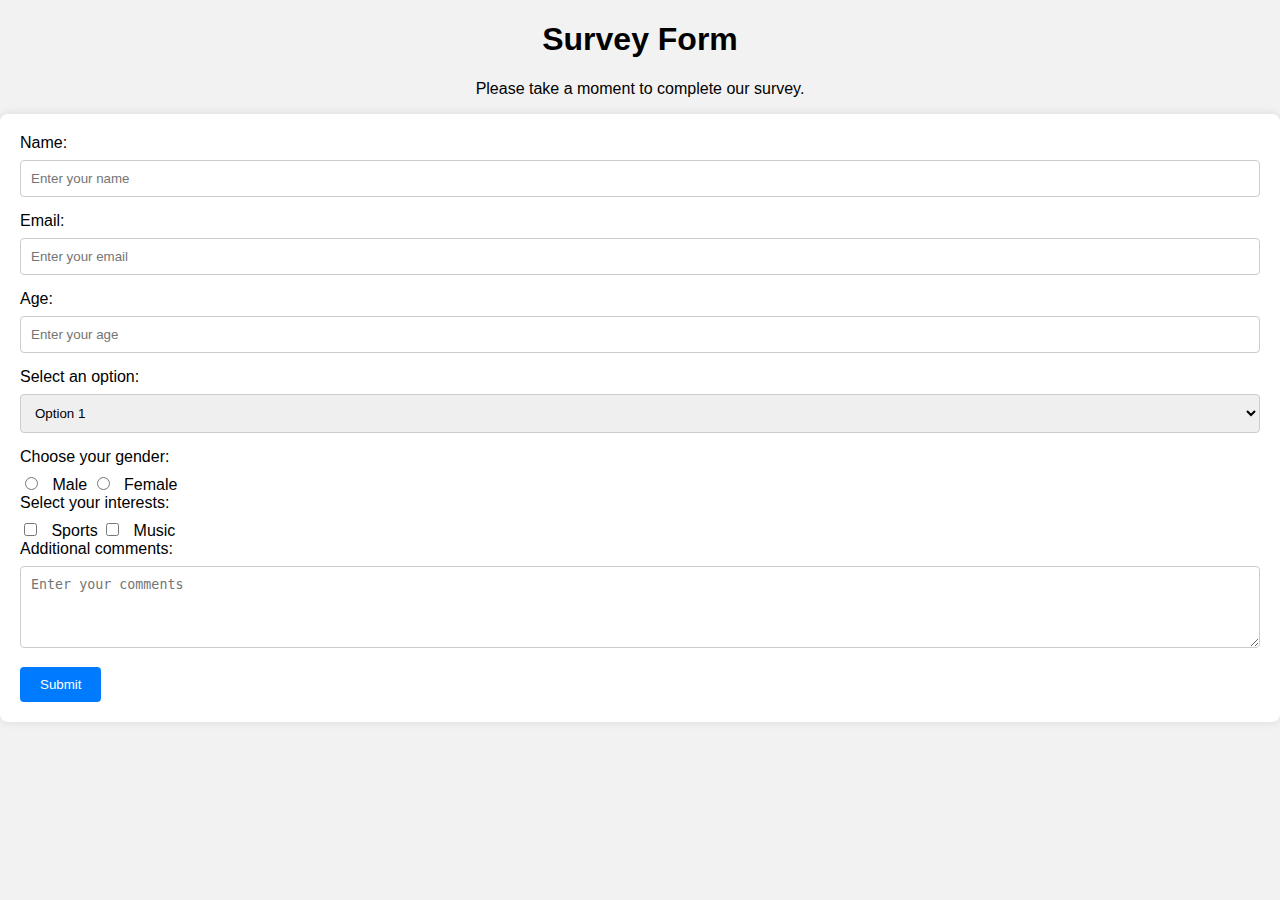
<file: Survey Form/index.html>
<!DOCTYPE html>
<html>
<head>
    <title>Survey Form</title>
    <link rel="stylesheet" href="styles.css">
</head>
<body>
    <h1 id="title">Survey Form</h1>
    <p id="description">Please take a moment to complete our survey.</p>
    <form id="survey-form">
        <label for="name" id="name-label">Name:</label>
        <input type="text" id="name" placeholder="Enter your name" required>

        <label for="email" id="email-label">Email:</label>
        <input type="email" id="email" placeholder="Enter your email" required>

        <label for="number" id="number-label">Age:</label>
        <input type="number" id="number" placeholder="Enter your age" min="18" max="100" required>

        <label for="dropdown">Select an option:</label>
        <select id="dropdown">
            <option value="option1">Option 1</option>
            <option value="option2">Option 2</option>
        </select>

        <label>Choose your gender:</label>
        <input type="radio" name="gender" value="male"> Male
        <input type="radio" name="gender" value="female"> Female

        <label>Select your interests:</label>
        <input type="checkbox" name="interests" value="sports"> Sports
        <input type="checkbox" name="interests" value="music"> Music

        <label for="comments">Additional comments:</label>
        <textarea id="comments" rows="4" cols="50" placeholder="Enter your comments"></textarea>

        <input type="submit" id="submit" value="Submit">
    </form>
</body>
</html>
</file>
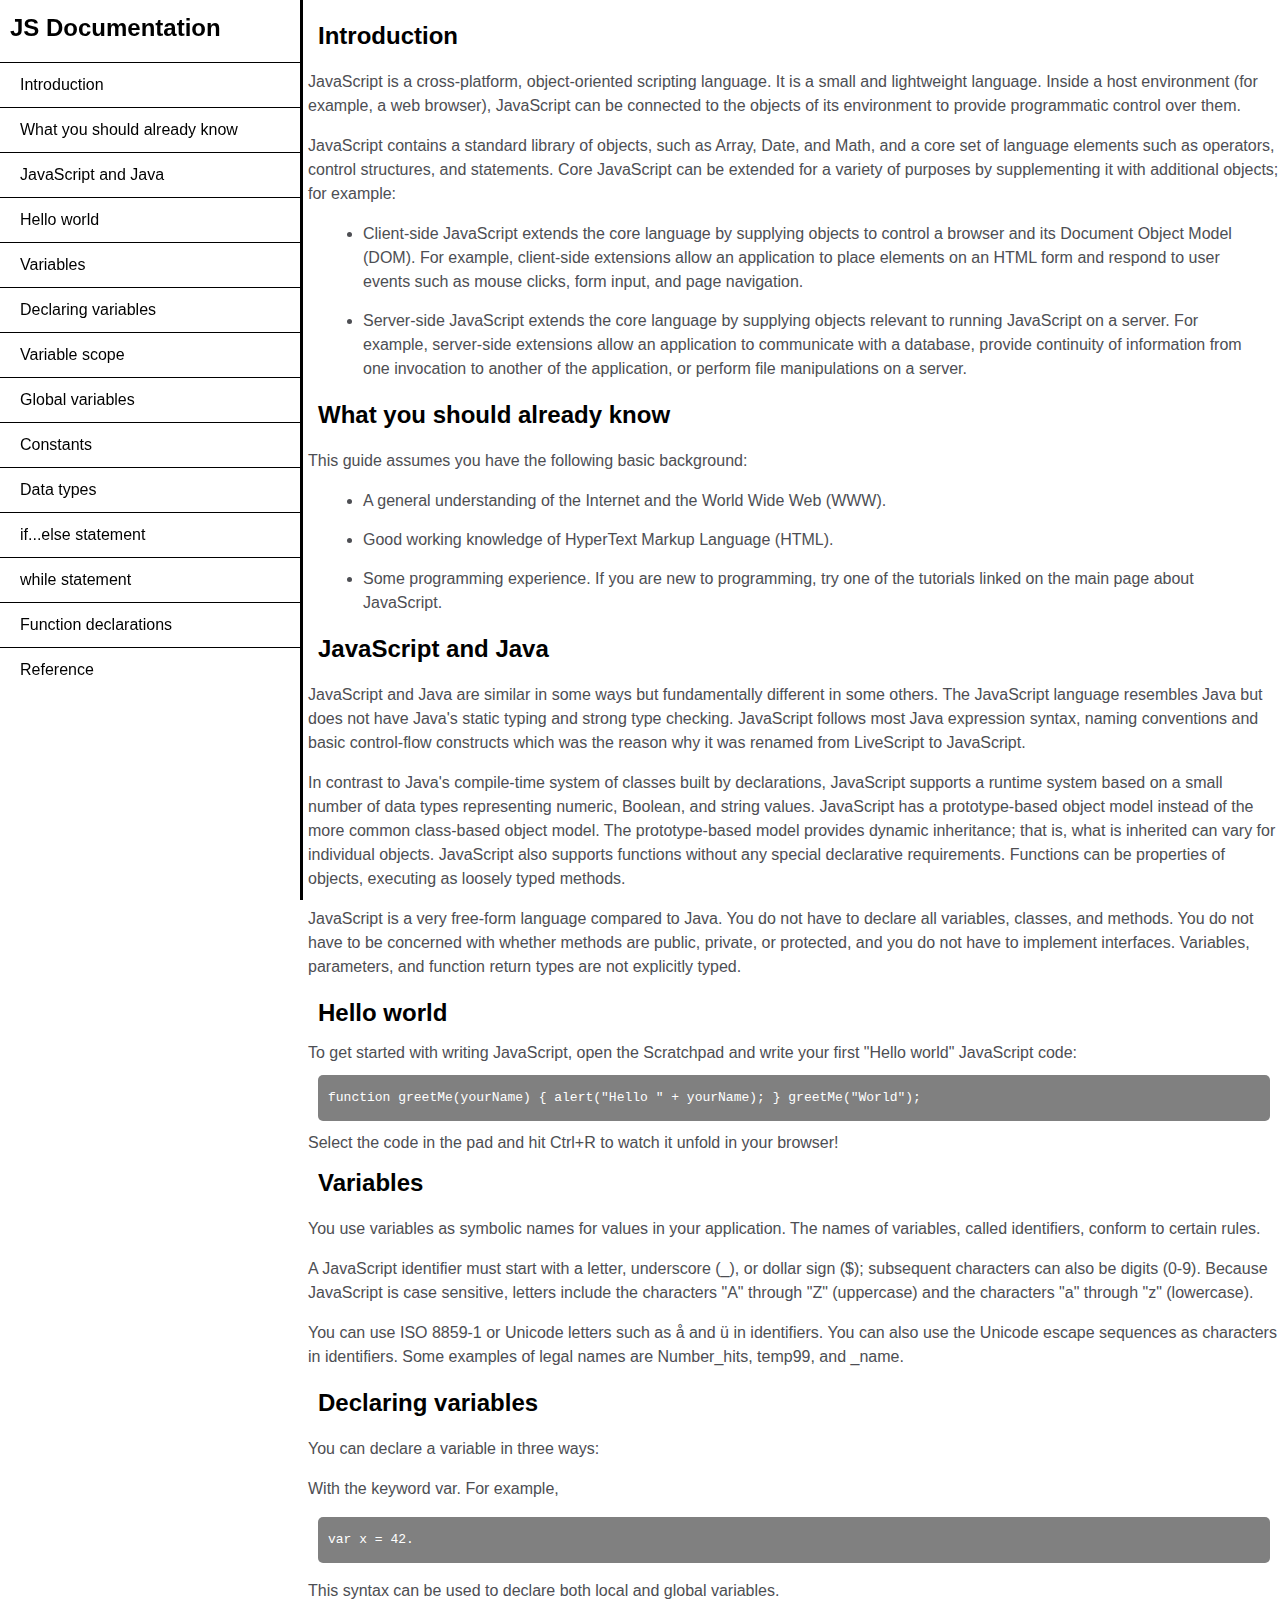
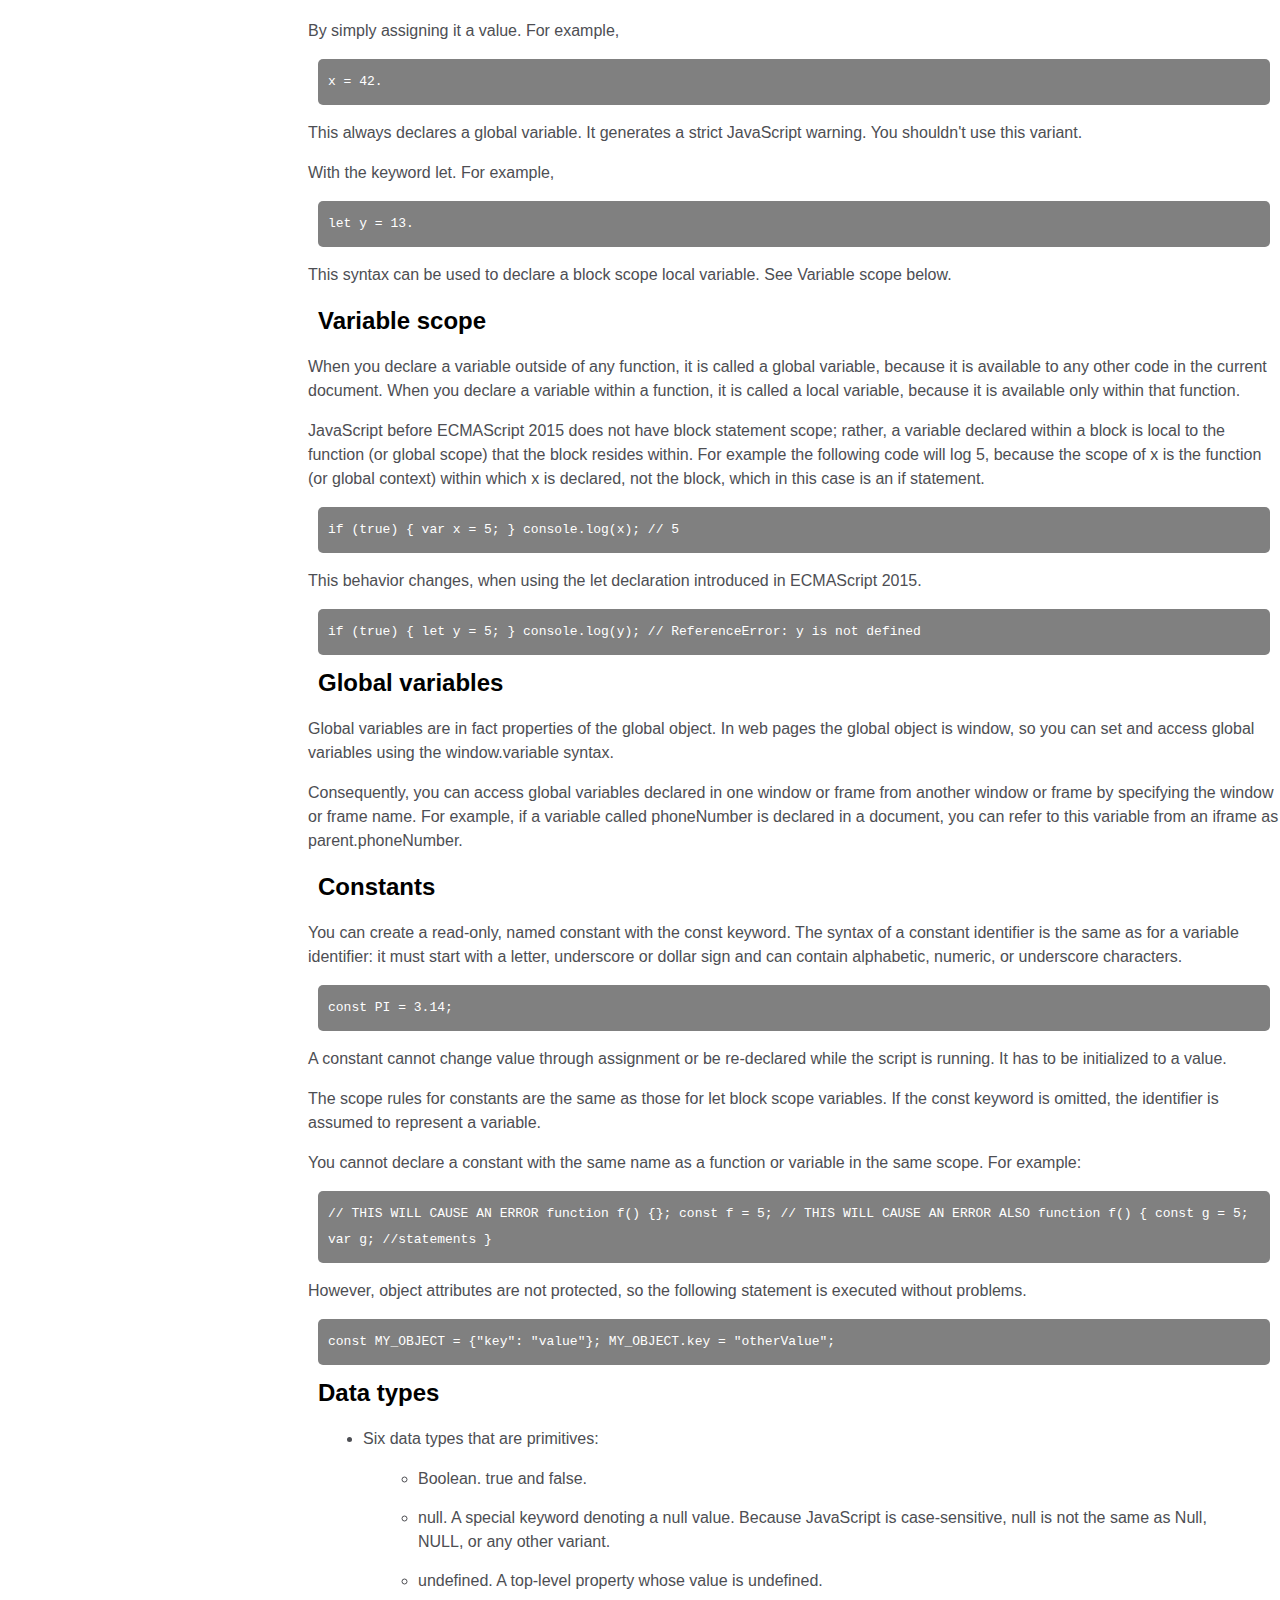
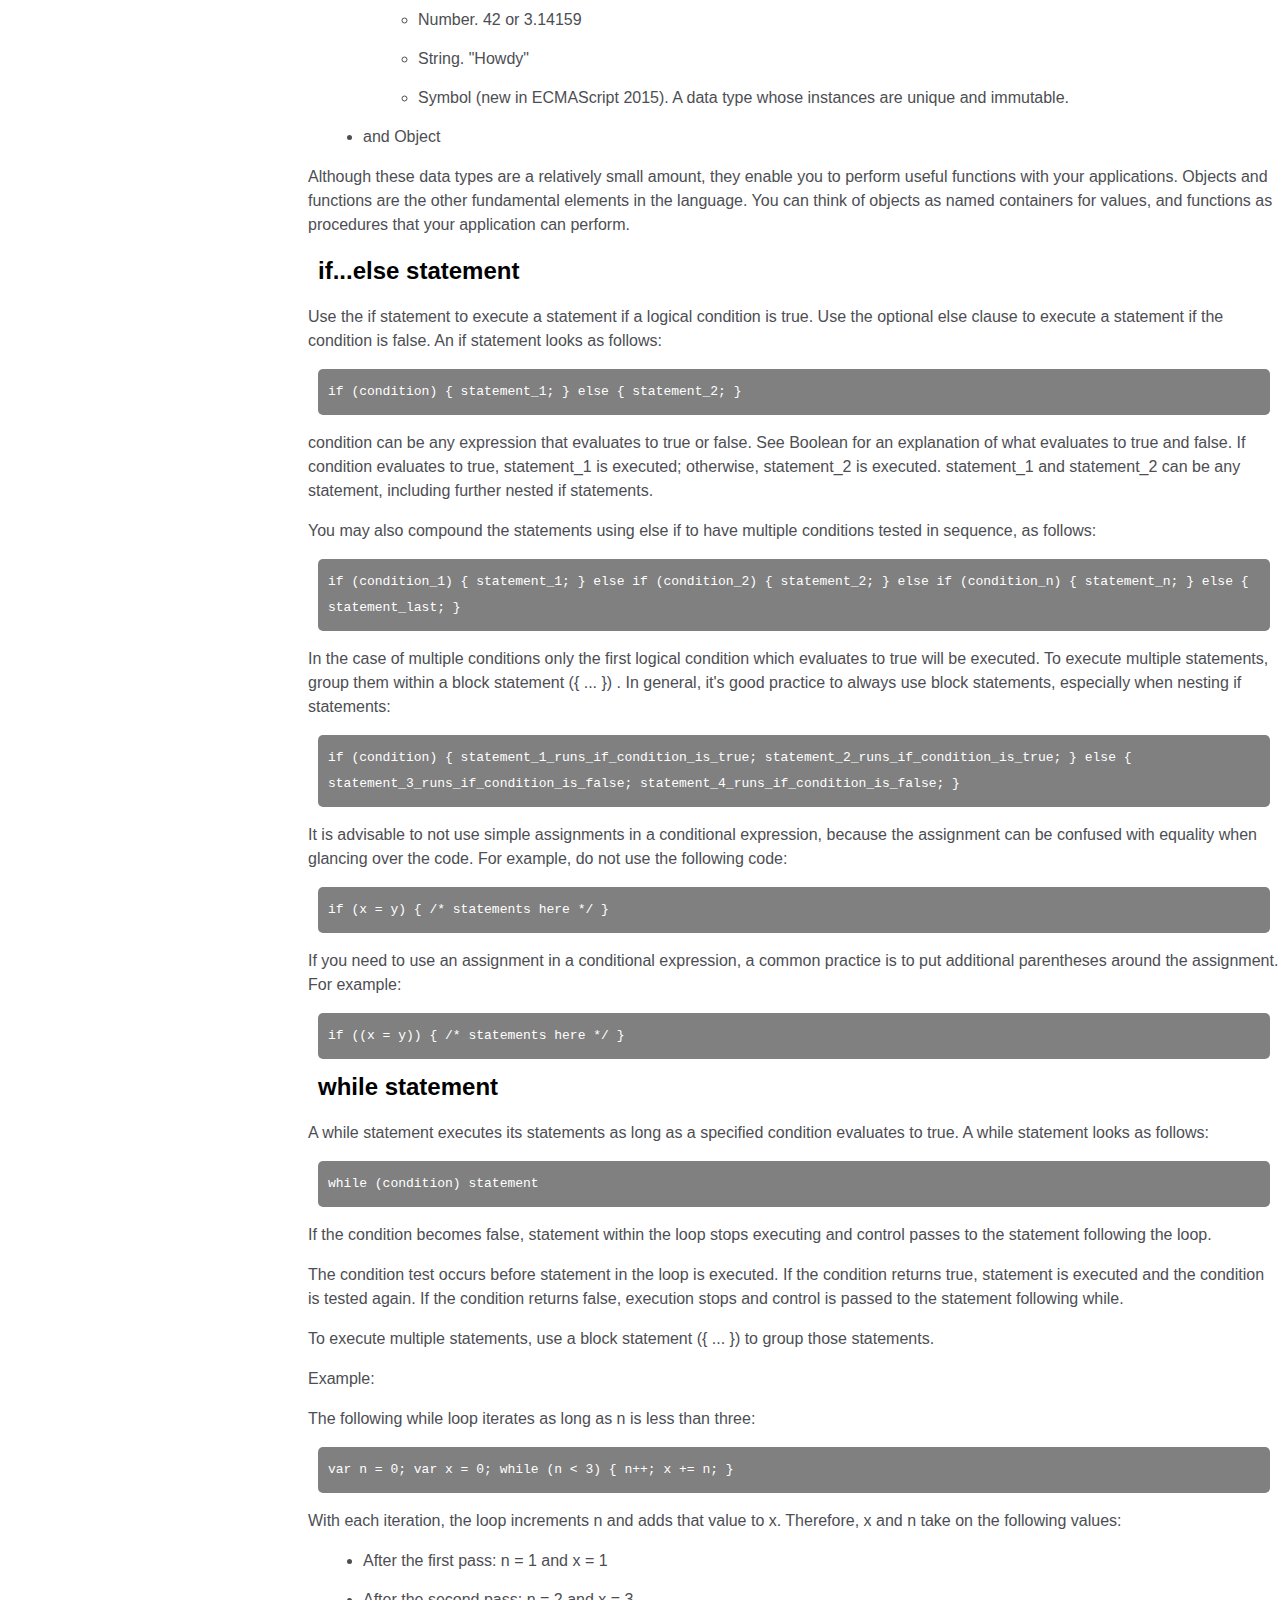
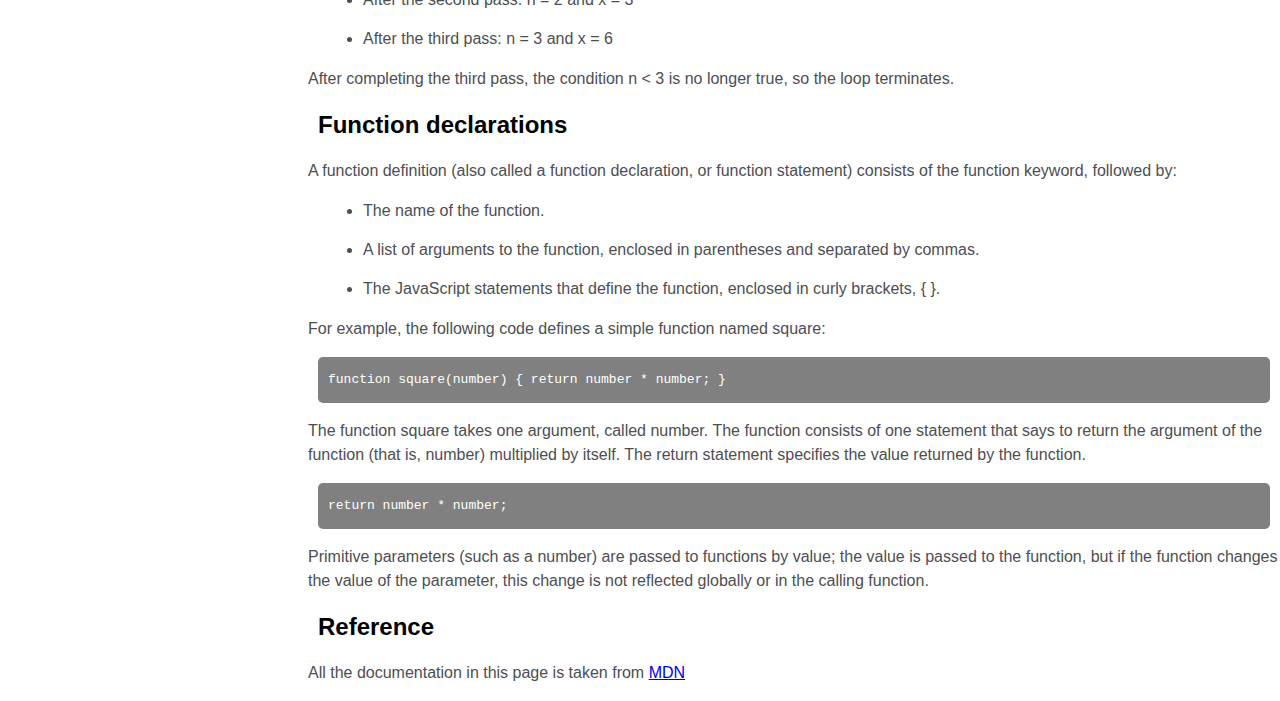
<file: Technical Documentation Page/index.html>
<!DOCTYPE html>
<html lang="en">
  <head>
    <meta charset="UTF-8">
    <meta name="viewport" content="width=device-width, initial-scale=1.0">
    <link rel="stylesheet" href="styles.css">
  </head>
    <body>
<nav id="navbar">
<header>JS Documentation</header>
<ul>
  <li>
    <a class="nav-link" href="#Introduction">Introduction</a>
  </li>
  <li>
    <a class="nav-link" href="#What_you_should_already_know">What you should already know
</a>
  </li>
 <li>
    <a class="nav-link" href="#JavaScript_and_Java">JavaScript and Java
</a>
  </li>
  <li>
    <a class="nav-link" href="#Hello_world">Hello world
</a>
  </li>
<li>
    <a class="nav-link" href="#Variables">Variables
</a>
  </li>
  <li>
    <a class="nav-link" href="#Declaring_variables">Declaring variables
</a>
  </li>
  <li>
    <a class="nav-link" href="#Variable_scope">Variable scope
</a>
  </li>
  <li>
    <a class="nav-link" href="#Global_variables">Global variables
</a>
  </li>
  <li>
    <a class="nav-link" href="#Constants">Constants

</a>
  </li>
  <li>
    <a class="nav-link" href="#Data_types">Data types
</a>
  </li>
   <li>
    <a class="nav-link" href="#if...else_statement">if...else statement
</a>
  </li>
   <li>
    <a class="nav-link" href="#while_statement">while statement

</a>
  </li>
   <li>
    <a class="nav-link" href="#Function_declarations">Function declarations
</a>
  </li>
 <li>
    <a class="nav-link" href="#Reference">Reference
</a>
  </li>
</ul>
</nav>
      <main id="main-doc">
<section class="main-section" id="Introduction" >
  <header>Introduction</header>
<article>
  <p>
    JavaScript is a cross-platform, object-oriented scripting language. It is a small and lightweight language. Inside a host environment (for example, a web browser), JavaScript can be connected to the objects of its environment to provide programmatic control over them.
  </p>
  <p>JavaScript contains a standard library of objects, such as Array, Date, and Math, and a core set of language elements such as operators, control structures, and statements. Core JavaScript can be extended for a variety of purposes by supplementing it with additional objects; for example:
</p>
<ul>
  <li>Client-side JavaScript extends the core language by supplying objects to control a browser and its Document Object Model (DOM). For example, client-side extensions allow an application to place elements on an HTML form and respond to user events such as mouse clicks, form input, and page navigation.
</li>
  <li>Server-side JavaScript extends the core language by supplying objects relevant to running JavaScript on a server. For example, server-side extensions allow an application to communicate with a database, provide continuity of information from one invocation to another of the application, or perform file manipulations on a server.
</li>
  </ul>
</article>
  </section>
  <section class="main-section" id="What_you_should_already_know">
    <header>What you should already know
</header>
<article>
<p>This guide assumes you have the following basic background:

</p>
<ul>
<li>A general understanding of the Internet and the World Wide Web (WWW).
</li>
<li>Good working knowledge of HyperText Markup Language (HTML).
</li>
<li>Some programming experience. If you are new to programming, try one of the tutorials linked on the main page about JavaScript.
</li>
</ul>
</article>
    </section>
<section class="main-section" id="JavaScript_and_Java">
<header>JavaScript and Java
</header>
<article>
<p>JavaScript and Java are similar in some ways but fundamentally different in some others. The JavaScript language resembles Java but does not have Java's static typing and strong type checking. JavaScript follows most Java expression syntax, naming conventions and basic control-flow constructs which was the reason why it was renamed from LiveScript to JavaScript.

</p>
<p>In contrast to Java's compile-time system of classes built by declarations, JavaScript supports a runtime system based on a small number of data types representing numeric, Boolean, and string values. JavaScript has a prototype-based object model instead of the more common class-based object model. The prototype-based model provides dynamic inheritance; that is, what is inherited can vary for individual objects. JavaScript also supports functions without any special declarative requirements. Functions can be properties of objects, executing as loosely typed methods.

</p>
<p>JavaScript is a very free-form language compared to Java. You do not have to declare all variables, classes, and methods. You do not have to be concerned with whether methods are public, private, or protected, and you do not have to implement interfaces. Variables, parameters, and function return types are not explicitly typed.

</p>

</article>
</section>
<section class="main-section" id="Hello_world">
<header>Hello world
</header>
<article>
  To get started with writing JavaScript, open the Scratchpad and write your first "Hello world" JavaScript code:
<code>
  function greetMe(yourName) { alert("Hello " + yourName); }
greetMe("World");

</code>
Select the code in the pad and hit Ctrl+R to watch it unfold in your browser!
  </article>
</section>
<section class="main-section" id="Variables" >
<header>Variables</header>
<p>You use variables as symbolic names for values in your application. The names of variables, called identifiers, conform to certain rules.</p>
<p>A JavaScript identifier must start with a letter, underscore (_), or dollar sign ($); subsequent characters can also be digits (0-9). Because JavaScript is case sensitive, letters include the characters "A" through "Z" (uppercase) and the characters "a" through "z" (lowercase).</p>
</p>You can use ISO 8859-1 or Unicode letters such as å and ü in identifiers. You can also use the Unicode escape sequences as characters in identifiers. Some examples of legal names are Number_hits, temp99, and _name.</p>
</section>
<section class="main-section" id="Declaring_variables">
  <header>Declaring variables</header>
  <article>
    <p>You can declare a variable in three ways:</p>
    <p>With the keyword var. For example,</p>
    <code>var x = 42.</code>
    <p>This syntax can be used to declare both local and global variables.</p>
    <p>By simply assigning it a value. For example,</p>
    <code>x = 42.</code>
    <p>This always declares a global variable. It generates a strict JavaScript warning. You shouldn't use this variant.</p>
    <p>With the keyword let. For example,</p>
<code>
  let y = 13.
</code>
<p>
  This syntax can be used to declare a block scope local variable. See Variable scope below.
</p>
  </article>
  </section>
  <section class="main-section" id="Variable_scope">
<header>Variable scope</header>
<article>
  <p>When you declare a variable outside of any function, it is called a global variable, because it is available to any other code in the current document. When you declare a variable within a function, it is called a local variable, because it is available only within that function.</p>
  <p>JavaScript before ECMAScript 2015 does not have block statement scope; rather, a variable declared within a block is local to the function (or global scope) that the block resides within. For example the following code will log 5, because the scope of x is the function (or global context) within which x is declared, not the block, which in this case is an if statement.</p>
  <code>if (true) { var x = 5; } console.log(x); // 5</code>
  <p>This behavior changes, when using the let declaration introduced in ECMAScript 2015.</p>
  <code>if (true) { let y = 5; } console.log(y); // ReferenceError: y is
not defined
</code>
</article>
    </section>
    <section class="main-section" id="Global_variables">
<header>Global variables</header>
<p>Global variables are in fact properties of the global object. In web pages the global object is window, so you can set and access global variables using the window.variable syntax.</p>
<p>Consequently, you can access global variables declared in one window or frame from another window or frame by specifying the window or frame name. For example, if a variable called phoneNumber is declared in a document, you can refer to this variable from an iframe as parent.phoneNumber.</p>
    </section>
    <section class="main-section" id="Constants">
      <header>Constants</header>
      <article>
        <p>
          You can create a read-only, named constant with the const keyword. The syntax of a constant identifier is the same as for a variable identifier: it must start with a letter, underscore or dollar sign and can contain alphabetic, numeric, or underscore characters.
        </p>
        <code>const PI = 3.14;</code>
        <p>A constant cannot change value through assignment or be re-declared while the script is running. It has to be initialized to a value.</p>
        <p>The scope rules for constants are the same as those for let block scope variables. If the const keyword is omitted, the identifier is assumed to represent a variable.</p>
        <p>You cannot declare a constant with the same name as a function or variable in the same scope. For example:</p>
        <code>
          // THIS WILL CAUSE AN ERROR function f() {}; const f = 5; // THIS
WILL CAUSE AN ERROR ALSO function f() { const g = 5; var g;
//statements }
        </code>
        <p>However, object attributes are not protected, so the following statement is executed without problems.</p>
        <code>const MY_OBJECT = {"key": "value"}; MY_OBJECT.key =
"otherValue";
</code>
      </article>

    </section>
    <section class="main-section" id="Data_types">
        <header>Data types</header>
        <article>
            <ul>
                <li>
                  <p>  Six data types that are primitives: </p>
                  <ul>
                    <li>
                        Boolean. true and false.
                    </li>
                    <li>null. A special keyword denoting a null value. Because JavaScript is case-sensitive, null is not the same as Null, NULL, or any other variant.</li>
                    <li>undefined. A top-level property whose value is undefined.</li>
                    <li>Number. 42 or 3.14159</li>
                    <li>String. "Howdy"</li>
                    <li>Symbol (new in ECMAScript 2015). A data type whose instances are unique and immutable.</li>
                  </ul>
                  <li>and Object</li>
                </li>
            </ul>
            <p>Although these data types are a relatively small amount, they enable you to perform useful functions with your applications. Objects and functions are the other fundamental elements in the language. You can think of objects as named containers for values, and functions as procedures that your application can perform.
            </p>
        </article>
    </section>
    <section class="main-section" id="if...else_statement">
        <header>if...else statement</header>
        <article>
            <p>Use the if statement to execute a statement if a logical condition is true. Use the optional else clause to execute a statement if the condition is false. An if statement looks as follows:
            </p>
            <code>if (condition) { statement_1; } else { statement_2; }</code>
            <p>condition can be any expression that evaluates to true or false. See Boolean for an explanation of what evaluates to true and false. If condition evaluates to true, statement_1 is executed; otherwise, statement_2 is executed. statement_1 and statement_2 can be any statement, including further nested if statements.            </p>
            <p>You may also compound the statements using else if to have multiple conditions tested in sequence, as follows:             </p>
            <code>if (condition_1) { statement_1; } else if (condition_2) {
                statement_2; } else if (condition_n) { statement_n; } else {
                statement_last; }
                </code>
                <p>In the case of multiple conditions only the first logical condition which evaluates to true will be executed. To execute multiple statements, group them within a block statement ({ ... }) . In general, it's good practice to always use block statements, especially when nesting if statements:
                </p>
                <code>if (condition) { statement_1_runs_if_condition_is_true;
                    statement_2_runs_if_condition_is_true; } else {
                    statement_3_runs_if_condition_is_false;
                    statement_4_runs_if_condition_is_false; }</code>
                    <p>It is advisable to not use simple assignments in a conditional expression, because the assignment can be confused with equality when glancing over the code. For example, do not use the following code:
                    </p>
                    <code>if (x = y) { /* statements here */ }</code>
                    <p>If you need to use an assignment in a conditional expression, a common practice is to put additional parentheses around the assignment. For example:
                    </p>
                    <code>if ((x = y)) { /* statements here */ }</code>
        </article>
    </section>
    <section class="main-section" id="while_statement">
        <header>while statement </header>
        <article>
            <p>A while statement executes its statements as long as a specified condition evaluates to true. A while statement looks as follows:            </p>
            <code>while (condition) statement</code>
            <p>If the condition becomes false, statement within the loop stops executing and control passes to the statement following the loop.
            </p>
            <p>The condition test occurs before statement in the loop is executed. If the condition returns true, statement is executed and the condition is tested again. If the condition returns false, execution stops and control is passed to the statement following while.            </p>
            <p>To execute multiple statements, use a block statement ({ ... }) to group those statements. </p>
            <p>Example:            </p>
            <p>The following while loop iterates as long as n is less than three:</p>
            <code>var n = 0; var x = 0; while (n < 3) { n++; x += n; }</code>
            <p>With each iteration, the loop increments n and adds that value to x. Therefore, x and n take on the following values:</p>
            <ul>
                <li>After the first pass: n = 1 and x = 1</li>
                <li>After the second pass: n = 2 and x = 3</li>
                <li>After the third pass: n = 3 and x = 6</li>
            </ul>
            <p>After completing the third pass, the condition n < 3 is no longer true, so the loop terminates. </p>
        </article>
    </section>
    <section class="main-section" id="Function_declarations">
        <header>Function declarations</header>
        <article>
            <p>A function definition (also called a function declaration, or function statement) consists of the function keyword, followed by:</p>
            <ul>
                <li>The name of the function.</li>
                <li>A list of arguments to the function, enclosed in parentheses and separated by commas.</li>
                <li>The JavaScript statements that define the function, enclosed in curly brackets, { }.</li>
            </ul>
            <p>For example, the following code defines a simple function named square:</p>
            <code>function square(number) { return number * number; }</code>
            <p>The function square takes one argument, called number. The function consists of one statement that says to return the argument of the function (that is, number) multiplied by itself. The return statement specifies the value returned by the function.</p>
            <code>return number * number;</code>
            <p>Primitive parameters (such as a number) are passed to functions by value; the value is passed to the function, but if the function changes the value of the parameter, this change is not reflected globally or in the calling function.</p>
        </article>
    </section>
    <section class="main-section" id="Reference">
        <header>Reference</header>
        <p>All the documentation in this page is taken from <a href="https://developer.mozilla.org/en-US/docs/Web/JavaScript/Guide">MDN</a></p>
    </section>
        </main>
       
           </body>

  </html>
</file>
<file: Survey Form/styles.css>
body {
    font-family: Arial, sans-serif;
    background-color: #f2f2f2;
    margin: 0;
    padding: 0;
}

.container {
    max-width: 600px;
    margin: 0 auto;
    padding: 20px;
}


#title {
    text-align: center;
}

#description {
    text-align: center;
}

#survey-form {
    background-color: #fff;
    padding: 20px;
    border-radius: 8px;
    box-shadow: 0 0 10px rgba(0, 0, 0, 0.1);
}

label {
    display: block;
    margin-bottom: 8px;
}

input[type="text"],
input[type="email"],
input[type="number"],
textarea {
    width: 100%;
    padding: 10px;
    margin-bottom: 15px;
    border: 1px solid #ccc;
    border-radius: 4px;
    box-sizing: border-box;
}

select {
    width: 100%;
    padding: 10px;
    margin-bottom: 15px;
    border: 1px solid #ccc;
    border-radius: 4px;
    box-sizing: border-box;
}

input[type="radio"],
input[type="checkbox"] {
    margin-right: 10px;
}

#comments {
    resize: vertical;
}

#submit {
    background-color: #007bff;
    color: #fff;
    padding: 10px 20px;
    border: none;
    border-radius: 4px;
    cursor: pointer;
}

#submit:hover {
    background-color: #0056b3;
}
</file>
<file: Technical Documentation Page/styles.css>
html,
body {
  min-width: 290px;
  color: #4d4e53;
  background-color: #ffffff;
  font-family: 'Open Sans', Arial, sans-serif;
  line-height: 1.5;
}

#navbar {
  position: fixed;
  left: 0;
  top:0;
  border-right: solid;
  border-color: black;
  height: 100%;
  width: 300px;
}

header {
    color:black;
    font-size: 1.5rem;
    font-weight: bold;
    margin: 10px;   
}

#main-doc header {
    text-align: left;

}
#main-doc {
    position: absolute;
    margin-left:300px;
    margin-bottom: 110px
  }
  #navbar ul {
    height: 88%;
    padding: 0;
    overflow-x: auto;
  }
  #navbar li {
    border-top: 1px solid black;
    width: 100%;
  }
  
  #navbar a {
    display: block;
    text-decoration: none;
    padding: 10px 20px;
    color: black;
  }  

  section li {
    margin: 15px;
  }

  code {
    background-color: gray;
    color: white;
    text-align: left;
    display: block;
    margin: 10px;
    padding: 10px;
  line-height: 2;
  border-radius: 5px;

}     

        /* For mobile phones: */
  @media only screen and (max-width: 815px) {
      #navbar ul {
        border: 1px solid;
        height: 207px;
      }
    
      #navbar {
        position: absolute;
          border-bottom: 2px solid;
        width: 100%;
      }
    
      #main-doc {
        position: relative;
        margin-left: 0px;
        margin-top: 270px;
      }
    }
    
    @media only screen and (max-width: 400px) {
      #main-doc {
        margin-left: -10px;
      }
    
      code {
        margin-left: -20px;
        width: 100%;
        padding: 15px;
        padding-left: 15px;
        padding-right: 40px;
        min-width: 233px;
      }
    }
</file>
